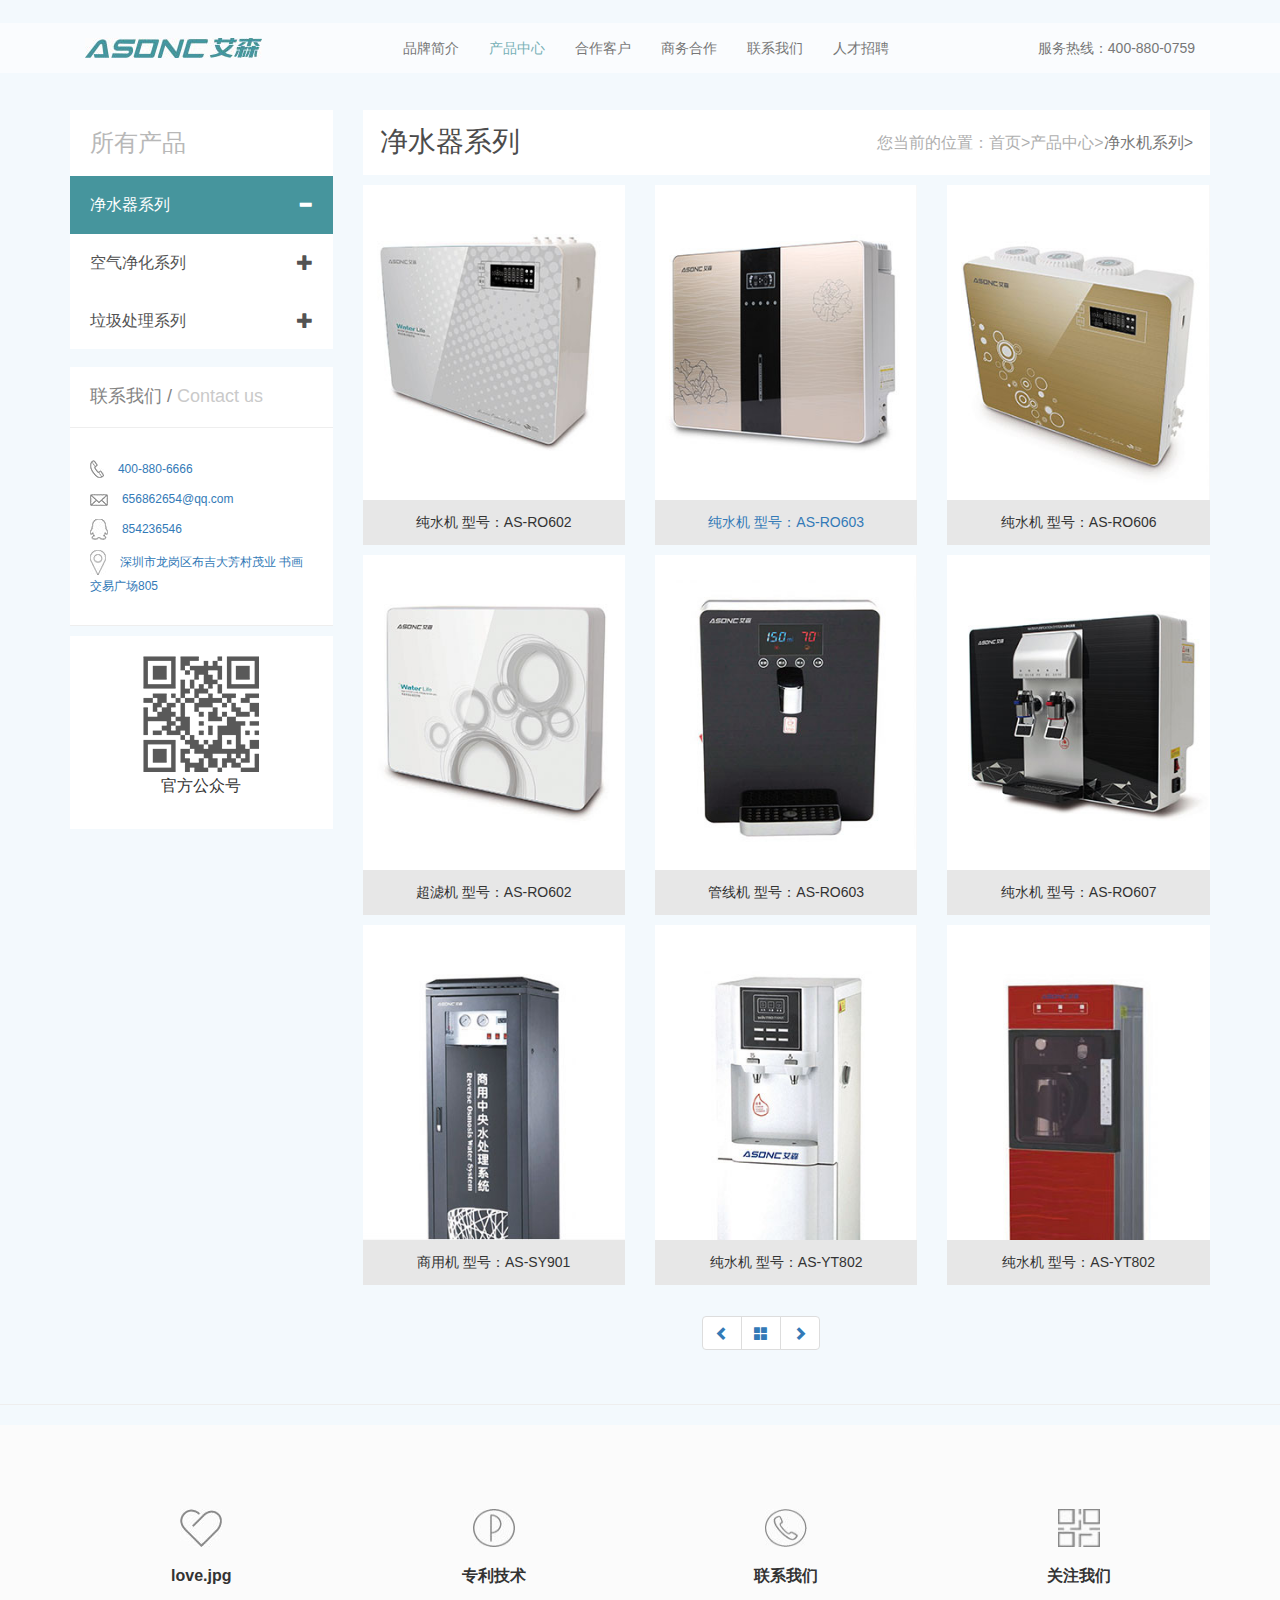
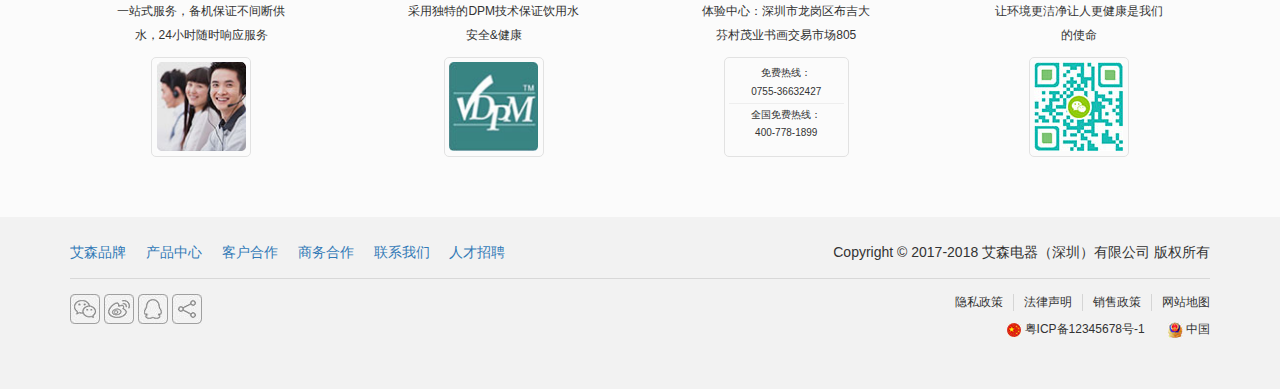
<file: acon/cplb.html>
<!doctype html>
<html lang="en">
<head>
	<meta charset="UTF-8">
	<title>产品列表</title>
	<!-- 新 Bootstrap 核心 CSS 文件 -->
	<link rel="stylesheet" href="css/bootstrap.min.css">
	 <!-- 我们的 CSS 文件 -->
	 <link rel="stylesheet" href="css/product_list.css">
</head>
<body>
	<div class="main_box">
	   <!-- 导航开始 -->
		<div class="  navbar-fixed-top header">
			<div class="container  ">
					<nav class="navbar navbar-default baij" role="navigation ">
					  <div class="container-fluid">
					    <!-- Brand and toggle get grouped for better mobile display -->
					    <div class="navbar-header">
					      <button type="button" class="navbar-toggle collapsed" data-toggle="collapse" data-target="#bs-example-navbar-collapse-1">
					        <span class="sr-only">Toggle navigation</span>
					        <span class="icon-bar"></span>
					        <span class="icon-bar"></span>
					        <span class="icon-bar"></span>
					      </button>
					      <a class="navbar-brand" href="index.html">
					      	<img src="images/logo.jpg" alt="">
					      </a>
					    </div>
	         
					    <!-- Collect the nav links, forms, and other content for toggling -->
					    <div class="collapse navbar-collapse" id="bs-example-navbar-collapse-1">
					      <ul class="nav navbar-nav bianju">
							<li><a href="ppjj.html">品牌简介</a></li>
							<li class="active2"><a href="cplb.html">产品中心</a></li>
							<li><a href="hzhb.html">合作客户</a></li>
							<li><a href="swhz.html">商务合作</a></li>
							<li><a href="lxwm.html">联系我们</a></li>
							<li><a href="advertises.html">人才招聘</a></li>
					      </ul>
					      
					      <ul class="nav navbar-nav navbar-right">
					        
					        <li class="dropdown">
					          <a href="#" class="dropdown-toggle" data-toggle="dropdown">服务热线：400-880-0759 </a>
					          
					        </li>
					      </ul>
					    </div><!-- /.navbar-collapse -->
					  </div><!-- /.container-fluid -->
					</nav>
			</div>
		</div>
		<!-- 导航结束 -->

		<!-- 侧边导航 开始 -->
	<div class="Business">
		<div class="container ">
			<div class="row " >
				<div class="col-xs-12 col-sm-3 ">
					<div class="daohang">
						<h3><a href="">所有产品</a></h3>
						<h2 class="yi"><a href="">净水器系列<span class="glyphicon glyphicon-minus"></span></a></h2>
						<h2><a href="">空气净化系列<span class="glyphicon glyphicon-plus"></span></a></h2>
						<h2><a href="">垃圾处理系列<span class="glyphicon glyphicon-plus"></span></a></h2>

						<h4>
							<a href="lxwm.html">联系我们 / <span>Contact us</span></a>
						</h4>
						<ul>
							<li>
								<img src="images/dianhua.jpg" alt="">
								<a href="">
									400-880-6666
								</a>
							</li>
							<li>
								<img  src="images/youxiang.jpg" alt="">
								<a href="">
									656862654@qq.com
								</a>
							</li>
							<li>
								<img src="images/qq.jpg" alt="">
								<a href="">
									854236546
								</a>
							</li>
							<li>
								<img class="wsws" src="images/address.jpg" alt="">
								<a href="">
									深圳市龙岗区布吉大芳村茂业
									书画交易广场805
								</a>
							</li>
						</ul>
						<div class="img">
							<img  src="images/552_03.png" alt="">
							<p>官方公众号</p>
						</div>
					</div>
					
					
				</div>
				<div class="col-xs-12 col-sm-9 ">
					<div class="lianx">
						<h1>
							净水器系列
							<span class="xuanz">净水机系列></span>
							<span>产品中心&gt;</span><span>首页&gt;</span><span >您当前的位置：</span>
						</h1>
					</div>
					<div class="list1">
						<div class="row">
							<div class="col-lg-4 img-responsive"><img src="images/list_img_01.jpg" alt=""><p class="xinghao">纯水机  型号：AS-RO602</p></div>
							
							<a href="details.html"><div class="col-lg-4 img-responsive"><img src="images/list_img_02.jpg" alt=""><p>纯水机  型号：AS-RO603</p></div></a>
							 
							<div class="col-lg-4 img-responsive"><img src="images/list_img_03.jpg" alt=""><p>纯水机  型号：AS-RO606</p></div>

							<div class="col-lg-4 img-responsive"><img src="images/list_img_04.jpg" alt=""><p>超滤机  型号：AS-RO602</p></div>
							
							<div class="col-lg-4 img-responsive"><img src="images/list_img_05.jpg" alt=""><p>管线机  型号：AS-RO603</p></div>
							 
							<div class="col-lg-4 img-responsive"><img src="images/list_img_06.jpg" alt=""><p>纯水机  型号：AS-RO607</p></div>

							<div class="col-lg-4 img-responsive"><img src="images/list_img_07.jpg" alt=""><p>商用机 型号：AS-SY901</p></div>

							<div class="col-lg-4 img-responsive"><img src="images/list_img_08.jpg" alt=""><p>纯水机  型号：AS-YT802</p></div>
							
							<div class="col-lg-4 img-responsive"><img src="images/list_img_09.jpg" alt=""><p>纯水机  型号：AS-YT802</p></div>
							 
					

						</div>
						<div class="list2">
							<ul class="pagination">
							  <li><a  class="glyphicon glyphicon-chevron-left" 	href="#"></a></li>
							  <li><a class="glyphicon glyphicon-th-large" href="#"></a></li>
							  <li><a class="glyphicon glyphicon-chevron-right" href="#"></a></li>
							</ul>
						</div>
					</div>
				</div>
		</div>
	</div>
	<!-- 侧边导航 开始 -->
	<hr>
	<!-- 页脚 开始 -->
		<div class="foler">
			<div class="background_footer">
				<div class="container">
					<div class="row " >
						<div class="col-xs-6 col-sm-3 ">
							<div class="ppp">
							<img class="img1" src="images/love.jpg" alt="">
							<h5><b>love.jpg</b></h5>
							<h6>一站式服务，备机保证不间断供<br>水，24小时随时响应服务</h6>
							<div class="img4">
							<img class="img2" src="images/sm_logo2.jpg" alt="">
							</div>
							</div>
						</div>
						<div class="col-xs-6 col-sm-3 ">
							<div class="ppp">
							<img class="img1" src="images/p.jpg" alt="">
							<h5><b>专利技术</b></h5>
							<h6>采用独特的DPM技术保证饮用水<br>安全&amp;健康</h6>
							<div class="img4">
							<img class="img2" src="images/sml_ogo.jpg" alt="">
							</div>
							</div>
						</div>
						<div class="col-xs-6 col-sm-3 ">
							<div class="ppp">
							<img class="img1" src="images/dh.jpg" alt="">
							<h5><b>联系我们</b></h5>
							<h6>体验中心：深圳市龙岗区布吉大<br>芬村茂业书画交易市场805</h6>
							<div class="img3">
								<p>免费热线：</p>
								<p>0755-36632427</p>
								<hr>
								<p>全国免费热线：</p>
								<p>400-778-1899</p>
							</div>
							</div>
						</div>
						<div class="col-xs-6 col-sm-3 ">
							<div class="ppp">
							<img class="img1" src="images/ew.jpg" alt="">
							<h5><b>关注我们</b></h5>
							<h6>让环境更洁净让人更健康是我们<br>的使命</h6>
							<div class="img4">
							<img class="img2" src="images/QC_2.jpg" alt="">
							</div>
							</div>
						</div>
					</div>
				</div>
			</div>


			<div class="background_footer2 ">
				<div class="container">
					<div class="border">
					<nav>
						<a href="">艾森品牌</a>
						<a href="">产品中心</a>
						<a href="">客户合作</a>
						<a href="">商务合作</a>
						<a href="">联系我们</a>
						<a href="">人才招聘</a>
						
					</nav>
					<span>
							Copyright &copy; 2017-2018 艾森电器（深圳）有限公司 版权所有
					</span>
					</div>
					<div class="zuihou">
						<img src="images/tp_1.jpg" alt="">
						<img src="images/tp_2.jpg" alt="">
						<img src="images/tp_3.jpg" alt="">
						<img src="images/tp_4.jpg" alt="">
						<div class="ssss">
							<ul>
								<li class="kuan">网站地图</li>
								<li>销售政策</li>
								<li>法律声明</li>
								<li >隐私政策</li>
							</ul>
							<p>
								<img src="images/gh.jpg" alt="">
								粤ICP备12345678号-1
								<span>
									<img src="images/jh.jpg" alt="">
									中国
								</span>
							</p>
						</div>
					</div>
				</div>
				
			</div>	

		</div>

			<!-- 页脚 结束 -->











	</div>
</body>
</html>


<!-- jQuery文件。务必在bootstrap.min.js 之前引入 -->
<script src="js/jquery-1.11.3.min.js"></script>

<!-- 最新的 Bootstrap 核心 JavaScript 文件 -->
<script src="js/bootstrap.min.js"></script>
</file>
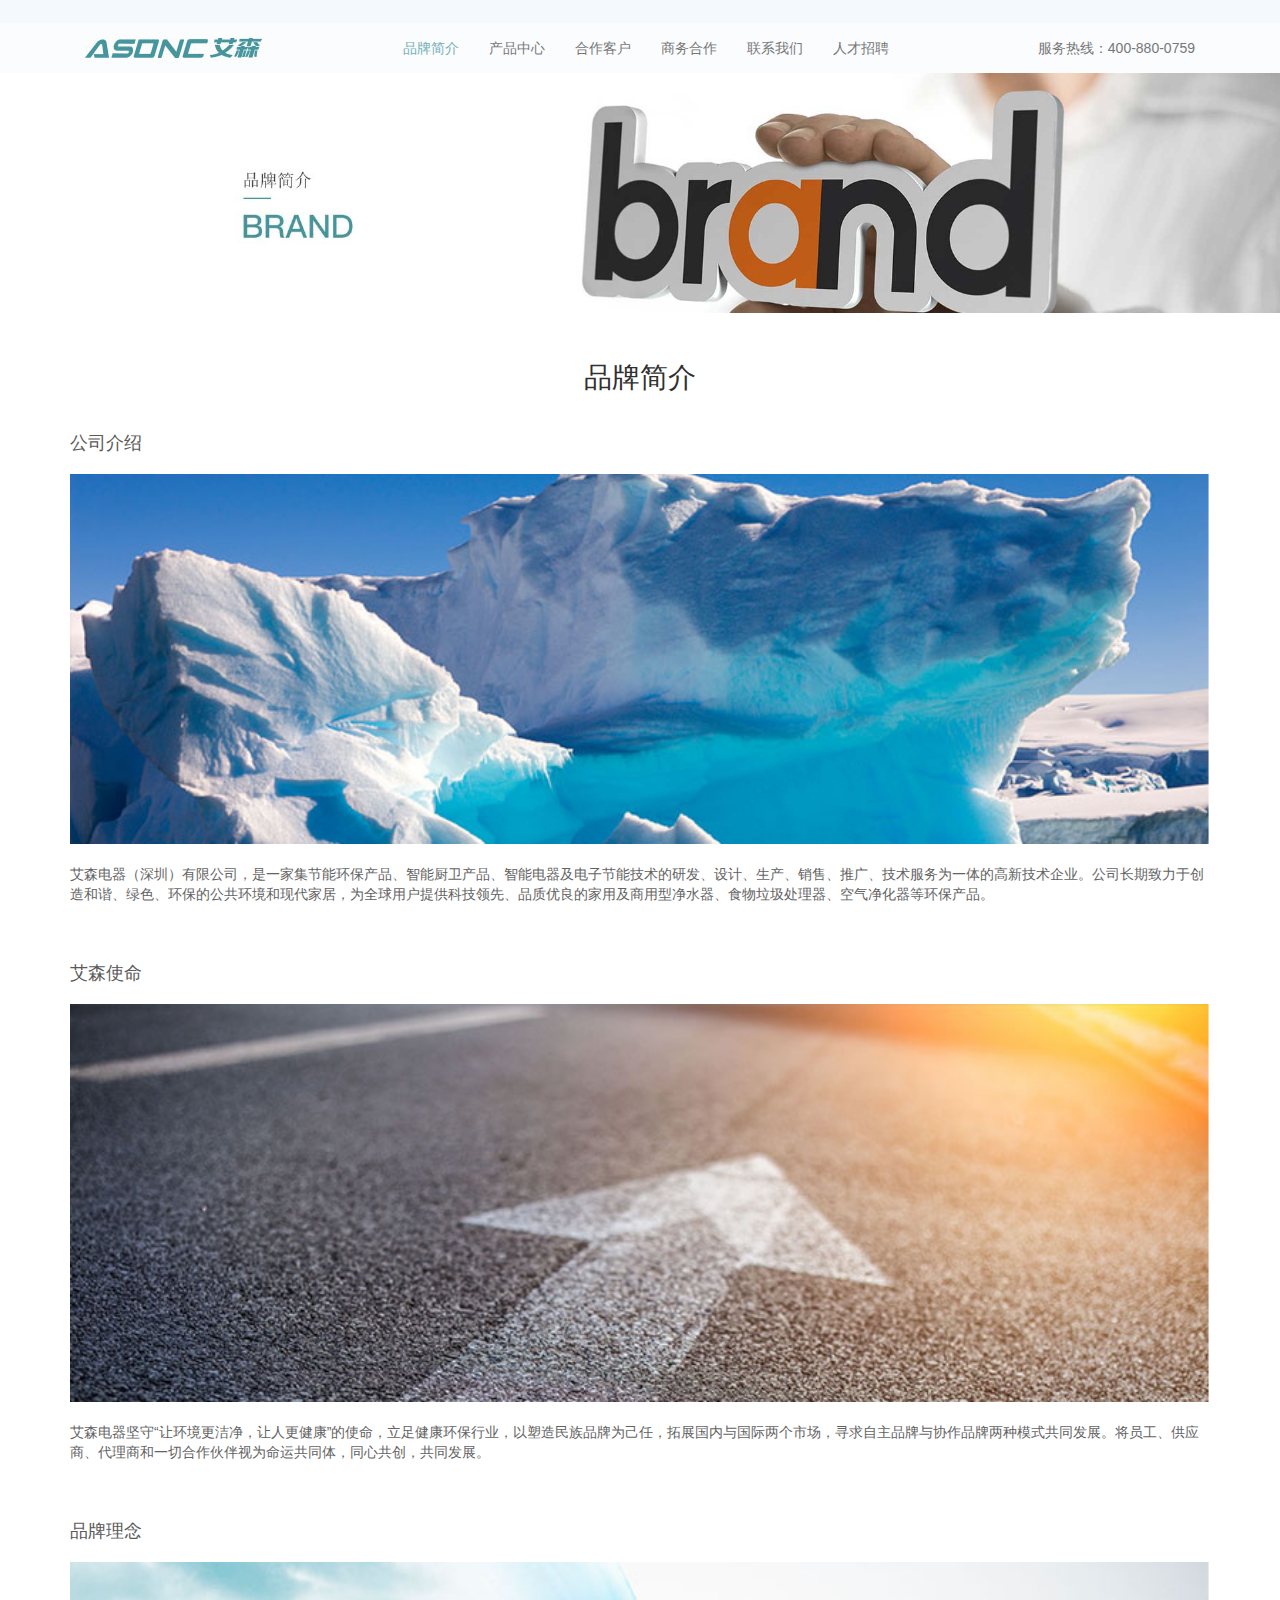
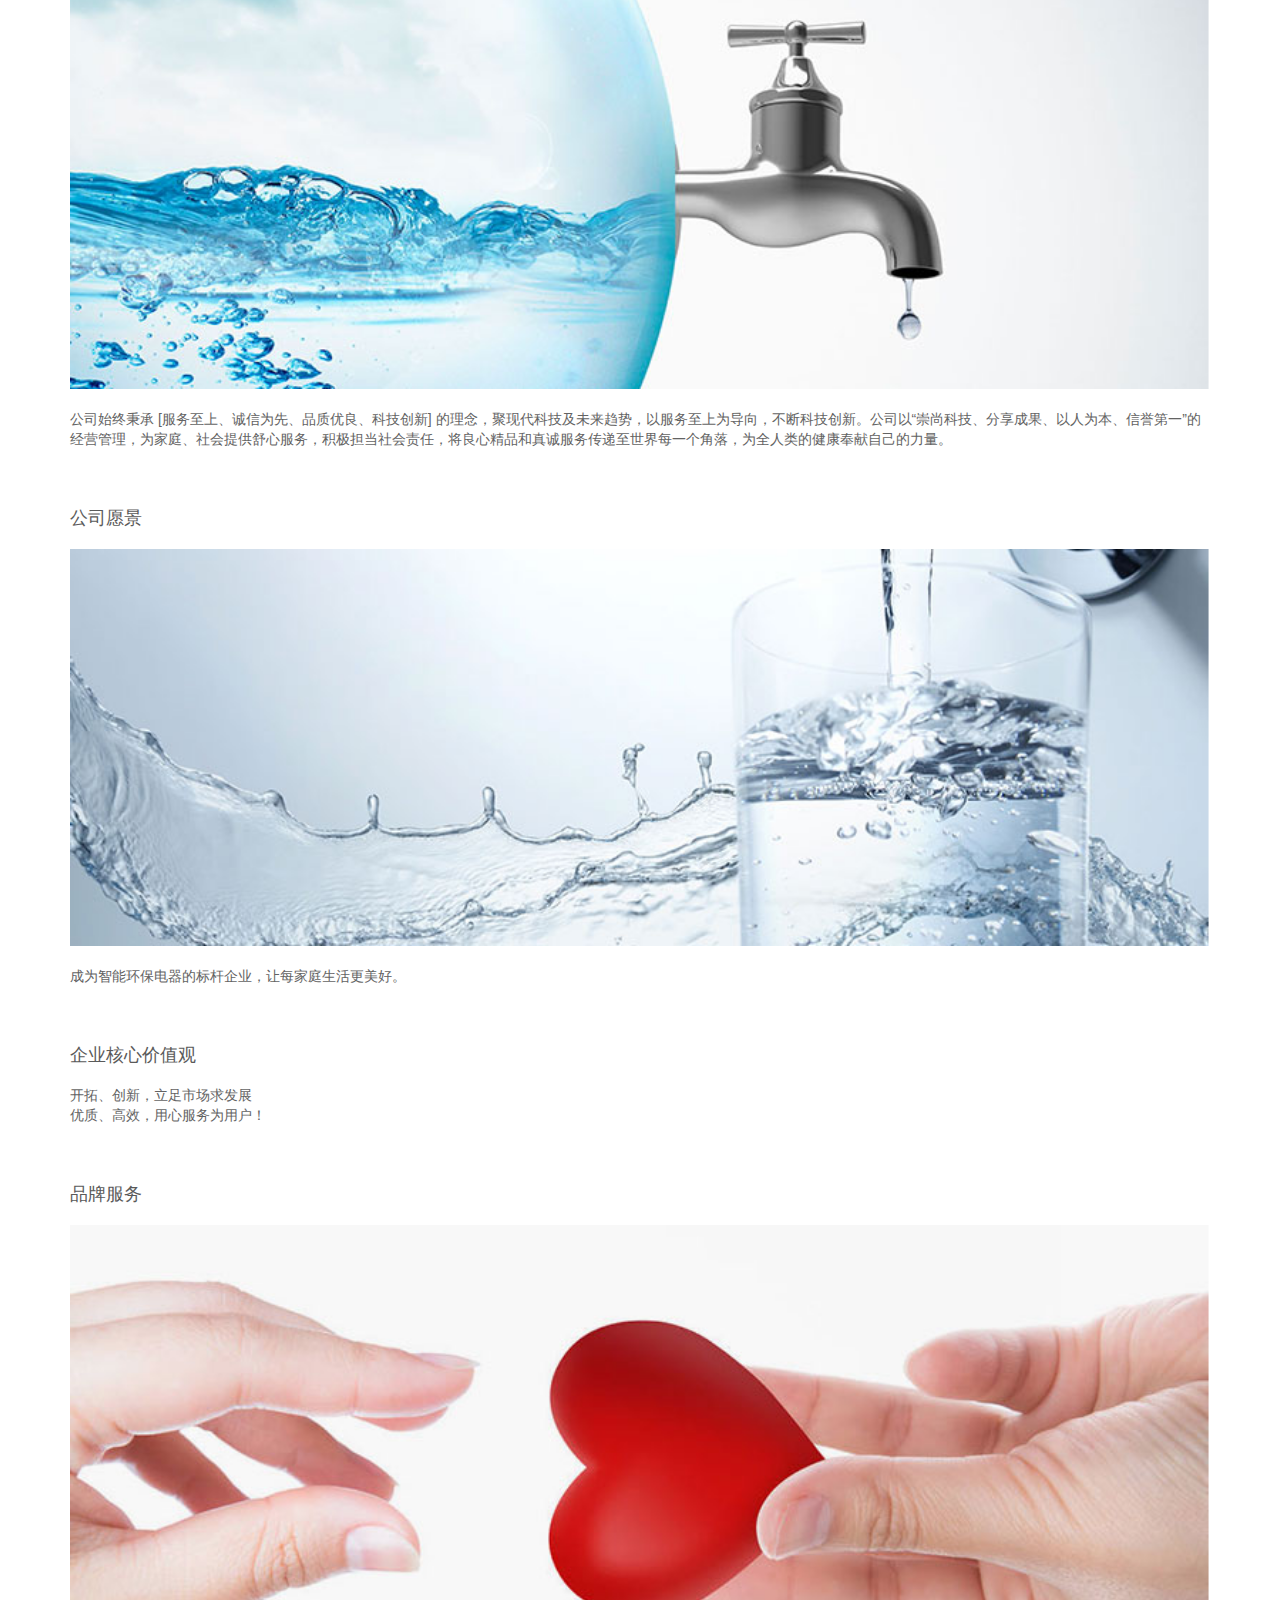
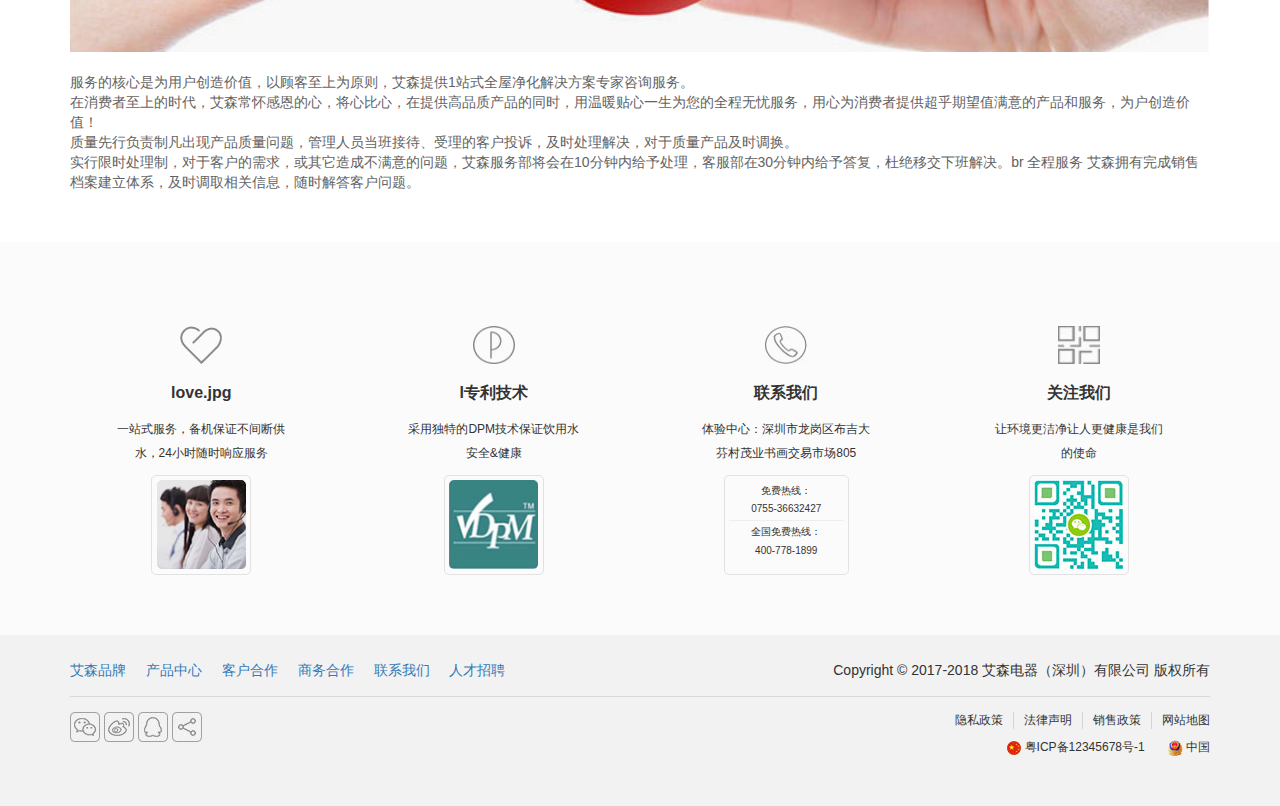
<file: acon/ppjj.html>
<!doctype html>
<html lang="en">
<head>
	<meta charset="UTF-8">
	<title>品牌简介</title>
	<!-- 新 Bootstrap 核心 CSS 文件 -->
	<link rel="stylesheet" href="css/bootstrap.min.css">
	 <!-- 我们的 CSS 文件 -->
	 <link rel="stylesheet" href="css/brand.css">
</head>
<body>
	<div class="main_box">
		<!-- 导航开始 -->
			<div class="  navbar-fixed-top header">
				<div class="container  ">
						<nav class="navbar navbar-default baij" role="navigation ">
						  <div class="container-fluid">
						    <!-- Brand and toggle get grouped for better mobile display -->
						    <div class="navbar-header">
						      <button type="button" class="navbar-toggle collapsed" data-toggle="collapse" data-target="#bs-example-navbar-collapse-1">
						        <span class="sr-only">Toggle navigation</span>
						        <span class="icon-bar"></span>
						        <span class="icon-bar"></span>
						        <span class="icon-bar"></span>
						      </button>
						      <a class="navbar-brand" href="index.html">
						      	<img src="images/logo.jpg" alt="">
						      </a>
						    </div>
		         
						    <!-- Collect the nav links, forms, and other content for toggling -->
						    <div class="collapse navbar-collapse" id="bs-example-navbar-collapse-1">
						      <ul class="nav navbar-nav bianju">
								<li class="active2"><a href="ppjj.html">品牌简介</a></li>
				        <li><a href="cplb.html">产品中心</a></li>
				        <li><a href="hzhb.html">合作客户</a></li>
				        <li><a href="swhz.html">商务合作</a></li>
				        <li><a href="lxwm.html">联系我们</a></li>
				        <li><a href="advertises.html">人才招聘</a></li>
						      </ul>
						      
						      <ul class="nav navbar-nav navbar-right">
						        
						        <li class="dropdown">
						          <a href="#" class="dropdown-toggle" data-toggle="dropdown">服务热线：400-880-0759 </a>
						          
						        </li>
						      </ul>
						    </div><!-- /.navbar-collapse -->
						  </div><!-- /.container-fluid -->
						</nav>
				</div>
			</div>
			<!-- 导航结束 -->
		<!-- 品牌简介开始 -->
		<div class="brand">
			<img src="images/brand_01_02.png" alt="">
			<div class="brand1">
				<div class="container">
					<div class="row">
						<div class="col-lg-12">
							<h1>品牌简介</h1>
							<h4>公司介绍</h4>
							<img src="images/intro_img_01.jpg" alt="">
							<p>艾森电器（深圳）有限公司，是一家集节能环保产品、智能厨卫产品、智能电器及电子节能技术的研发、设计、生产、销售、推广、技术服务为一体的高新技术企业。公司长期致力于创造和谐、绿色、环保的公共环境和现代家居，为全球用户提供科技领先、品质优良的家用及商用型净水器、食物垃圾处理器、空气净化器等环保产品。</p>
						</div>
						<div class="col-lg-12">
							<h4>艾森使命</h4>
							<img src="images/intro_img_02.jpg" alt="">
							<p>艾森电器坚守“让环境更洁净，让人更健康”的使命，立足健康环保行业，以塑造民族品牌为己任，拓展国内与国际两个市场，寻求自主品牌与协作品牌两种模式共同发展。将员工、供应商、代理商和一切合作伙伴视为命运共同体，同心共创，共同发展。</p>
						</div>
						<div class="col-lg-12">
							<h4>品牌理念</h4>
							<img src="images/intro_img_03.jpg" alt="">
							<p>公司始终秉承 [服务至上、诚信为先、品质优良、科技创新] 的理念，聚现代科技及未来趋势，以服务至上为导向，不断科技创新。公司以“崇尚科技、分享成果、以人为本、信誉第一”的经营管理，为家庭、社会提供舒心服务，积极担当社会责任，将良心精品和真诚服务传递至世界每一个角落，为全人类的健康奉献自己的力量。</p>
						</div>
						<div class="col-lg-12">
							<h4>公司愿景</h4>
							<img src="images/intro_img_04.jpg" alt="">
							<p>成为智能环保电器的标杆企业，让每家庭生活更美好。</p>
						</div>
						<div class="col-lg-12">
							<h4>企业核心价值观</h4>
							<!-- <img src="images/intro_img_03.jpg" alt=""> -->
							<p>开拓、创新，立足市场求发展<br>
							优质、高效，用心服务为用户！</p>
						</div>
						<div class="col-lg-12">
							<h4>品牌服务</h4>
							<img src="images/intro_img_05.jpg" alt="">
							<p>服务的核心是为用户创造价值，以顾客至上为原则，艾森提供1站式全屋净化解决方案专家咨询服务。<br>
							在消费者至上的时代，艾森常怀感恩的心，将心比心，在提供高品质产品的同时，用温暖贴心一生为您的全程无忧服务，用心为消费者提供超乎期望值满意的产品和服务，为户创造价值！ <br>                          
							质量先行负责制凡出现产品质量问题，管理人员当班接待、受理的客户投诉，及时处理解决，对于质量产品及时调换。<br>
							实行限时处理制，对于客户的需求，或其它造成不满意的问题，艾森服务部将会在10分钟内给予处理，客服部在30分钟内给予答复，杜绝移交下班解决。br
							全程服务  艾森拥有完成销售档案建立体系，及时调取相关信息，随时解答客户问题。</p>
						</div>
					</div>
				</div>
			</div>
		</div>
		<!-- 品牌简介结束 -->

<!-- 页脚 开始 -->
<div class="foler">
	<div class="background_footer">
		<div class="container">
			<div class="row " >
				<div class="col-xs-6 col-sm-3 ">
					<div class="ppp">
					<img class="img1" src="images/love.jpg" alt="">
					<h5><b>love.jpg</b></h5>
					<h6>一站式服务，备机保证不间断供<br>水，24小时随时响应服务</h6>
					<div class="img4">
					<img class="img2" src="images/sm_logo2.jpg" alt="">
					</div>
					</div>
				</div>
				<div class="col-xs-6 col-sm-3 ">
					<div class="ppp">
					<img class="img1" src="images/p.jpg" alt="">
					<h5><b>l专利技术</b></h5>
					<h6>采用独特的DPM技术保证饮用水<br>安全&amp;健康</h6>
					<div class="img4">
					<img class="img2" src="images/sml_ogo.jpg" alt="">
					</div>
					</div>
				</div>
				<div class="col-xs-6 col-sm-3 ">
					<div class="ppp">
					<img class="img1" src="images/dh.jpg" alt="">
					<h5><b>联系我们</b></h5>
					<h6>体验中心：深圳市龙岗区布吉大<br>芬村茂业书画交易市场805</h6>
					<div class="img3">
						<p>免费热线：</p>
						<p>0755-36632427</p>
						<hr>
						<p>全国免费热线：</p>
						<p>400-778-1899</p>
					</div>
					</div>
				</div>
				<div class="col-xs-6 col-sm-3 ">
					<div class="ppp">
					<img class="img1" src="images/ew.jpg" alt="">
					<h5><b>关注我们</b></h5>
					<h6>让环境更洁净让人更健康是我们<br>的使命</h6>
					<div class="img4">
					<img class="img2" src="images/QC_2.jpg" alt="">
					</div>
					</div>
				</div>
			</div>
		</div>
	</div>


	<div class="background_footer2 ">
		<div class="container">
			<div class="border">
			<nav>
				<a href="">艾森品牌</a>
				<a href="">产品中心</a>
				<a href="">客户合作</a>
				<a href="">商务合作</a>
				<a href="">联系我们</a>
				<a href="">人才招聘</a>
				
			</nav>
			<span>
					Copyright &copy; 2017-2018 艾森电器（深圳）有限公司 版权所有
			</span>
			</div>
			<div class="zuihou">
				<img src="images/tp_1.jpg" alt="">
				<img src="images/tp_2.jpg" alt="">
				<img src="images/tp_3.jpg" alt="">
				<img src="images/tp_4.jpg" alt="">
				<div class="ssss">
					<ul>
						<li class="kuan">网站地图</li>
						<li>销售政策</li>
						<li>法律声明</li>
						<li >隐私政策</li>
					</ul>
					<p>
						<img src="images/gh.jpg" alt="">
						粤ICP备12345678号-1
						<span>
							<img src="images/jh.jpg" alt="">
							中国
						</span>
					</p>
				</div>
			</div>
		</div>
		
	</div>	

</div>

	<!-- 页脚 结束 -->




	</div>








</body>
</html>


<!-- jQuery文件。务必在bootstrap.min.js 之前引入 -->
<script src="js/jquery-1.11.3.min.js"></script>

<!-- 最新的 Bootstrap 核心 JavaScript 文件 -->
<script src="js/bootstrap.min.js"></script>
</file>
<file: acon/css/product_list.css>
.main_box{
	max-width: 1366px;
	margin:auto;
}
body{
	background: #f3f9fd;
	padding-top: 73px;
}


.header{
	background: #fafcfe;
	margin-top:23px;
	height: 50px; 
}
.header .baij{
	background: #fafcfe;
	border: 0px
}
.header .bianju{
	padding: 0 10%;
}
.header .collapse .active2 a{
	color: #76b0b6;
}
.header .collapse li:hover a{
	color: #76b0b6;
}
@media(max-width: 1200px){
	.header .bianju{
	padding: 0;
}

}
@media(max-width: 993px){
	.header  ul li a{
	font-size:10px;
	padding: 16px 5px 0;
}
}


.Business {
	padding-top: 37px;
}
.Business .daohang h3 {
	padding: 20px;
	
	background:#ffffff; 
	margin: 0px; 
}
.Business .daohang h3 a {
	color: #b8b8b8;
}
.Business .daohang h2{
	font-size: 16px;
	color: #b8b8b8;
	background:#ffffff;
	padding: 20px;
	margin: 0px; 
}
.Business .daohang .yi{
	background: #46959d;
}
.Business .daohang .yi a{
	color: #fff;
}

.Business .daohang h2 a{
	color: #535353;
}
.Business .daohang h2 span{
	float: right;
}
.Business .daohang h4{
	margin: 18px 0 0 0;
	padding: 20px;
	background: #fff; 
}
.Business .daohang h4 a{
	color: #838383;
}
.Business .daohang h4 span{
	color: #cacaca;
}
.Business .daohang ul{
	list-style:none;
	padding: 20px;
	background: #fff;
	border-bottom: 1px solid #eeeeee;
	border-top: 1px solid #eeeeee;
}
.Business .daohang ul li{
	margin: 10px  0; 
}

.Business .daohang ul li a{
	font-size: 12px;
	margin: 10px;
}
.Business .daohang  .img{
	padding: 20px;
	text-align: center;
	background: #fff;
	font-size: 16px;
	line-height: 27px;
}



.Business .lianx h1{
	padding: 17px;
	color: #4c4c4c;
	font-size: 28px;
	background: #fff;
	margin: 0px;
}
.Business .lianx h1 span{
	float: right;
	font-size: 16px;
	line-height: 32px;
	color: #afafaf;
}
.Business .lianx h1 .xuanz{
	color: #787878;
}






.list1{
	padding: 10px 0 10px;
}

.list1 p{
	height: 45px;
	background-color: #e7e7e7;
	text-align: center;
	line-height: 45px;
}
.list1 img{
	width: 100%;
}
.list2 {
	padding-left: 40%;
}







.background_footer{
	background: #fbfbfb;
	padding: 84px 0 60px
}
.background_footer .ppp{
	text-align: center;
	margin: 0 auto;
}
.background_footer .ppp>h5{
	font-size: 16px;
	margin: 20px 0 15px 0;
}
.background_footer .ppp>h6{
	line-height: 24px;
	margin-bottom: 10px;
}
.background_footer .ppp .img1{
	width: 42px;height: 38px;
}
.background_footer .ppp .img2{
	width: 89px;height: 89px;
}
.background_footer .ppp .img3{
	width: 125px;height: 100px;
	box-sizing: border-box;
	border: 1px solid #e2e2e2;
	border-radius: 5px;
	margin: 0 auto;
	padding: 4px;
}
.background_footer .ppp .img3 p{
	font-size: 10px;
	margin: 4px;
}
.background_footer .ppp .img3 hr{
	margin: 0;
	padding: 0;

}
.background_footer .ppp .img4{
	width: 100px;height: 100px;
	box-sizing: border-box;
	border: 1px solid #e2e2e2;
	border-radius: 5px;
	margin: 0 auto;
	padding: 4px;
}

.background_footer2{
	background: #f2f2f2;
	padding: 25px 0  40px;
}
.background_footer2 nav a{
	margin-right: 16px;

}
.background_footer2 nav {
	float: left;
}
.background_footer2 .border {
	border-bottom: 1px  solid #d8d8d8 ;
	padding-bottom: 16px;
	overflow: hidden;
}
.background_footer2  span{
	float: right;

}

}
.foler{
	padding: 0;
	position:absolute;
	bottom: 0;
	width: 100%;
}
.background_footer2 .zuihou{
	margin-top:15px;
}
.background_footer2 .zuihou .ssss{
	float: right;
	text-align: right;	 
}
.background_footer2 .zuihou .ssss ul{
	list-style: none;
	margin: 0;
	padding: 0;
	overflow: hidden;
}
.background_footer2 .zuihou .ssss ul li{
	float: right;
	padding:0 10px; 
	border-right:1px solid #d5d5d5;
	font-size: 12px;
}
.background_footer2 .zuihou .ssss ul .kuan{
	border:none;
	padding-right:0px; 
}
.background_footer2 .zuihou .ssss p{
	margin-top: 10px;
	font-size: 12px;
}
.background_footer2 .zuihou .ssss p span{
	margin-left: 23px;

}						
@media(max-width: 993px){
	.background_footer2 nav {
	float: none;
}
	.background_footer2  span{
	float: none;
}
	
}

@media(max-width: 500px){
	.background_footer2 .zuihou .ssss ul li{
	float: none;
}
	.background_footer2 .zuihou .ssss{
	float: none;
	text-align: left;	 
}
}
</file>
<file: acon/css/brand.css>
.main_box{
	max-width: 1366px;
	margin: auto;

}
body{
	background: #f3f9fd;
	padding-top: 73px;
}


.header{
	background: #fafcfe;
	margin-top:23px;
	height: 50px; 
}
.header .baij{
	background: #fafcfe;
	border: 0px
}
.header .bianju{
	padding: 0 10%;
}
.header .collapse .active2 a{
	color: #76b0b6;
}
.header .collapse li:hover a{
	color: #76b0b6;
}
@media(max-width: 1200px){
	.header .bianju{
	padding: 0;
}

}
@media(max-width: 993px){
	.header  ul li a{
	font-size:10px;
	padding: 16px 5px 0;
}
}




.brand{
	width: 100%;
	background: #fff;
}
.brand img{
	width: 100%;
}
.brand1 h1{
	text-align: center;
	color: #303030;
	font-size: 28px;
	padding: 30px 0 30px;
}
.brand1 h4{
	font-size: 18px;
	color: #5a5a5a;
}
.brand1 img{
	padding: 10px 0 10px;
}
.brand1 p{
	padding: 10px 0 40px;
	font-size: 14px;
	color: #636363;
}
@media(max-width: 500px){
	.brand {
		padding: 0;
	}
	.brand1  h1{
		font-size: 16px;
		
	}
	.brand1  h4{
		font-size: 12px;
	}
	.brand1  p{
		font-size: 10px;
	}

}



.background_footer{
	background: #fbfbfb;
	padding: 84px 0 60px
}
.background_footer .ppp{
	text-align: center;
	margin: 0 auto;
}
.background_footer .ppp>h5{
	font-size: 16px;
	margin: 20px 0 15px 0;
}
.background_footer .ppp>h6{
	line-height: 24px;
	margin-bottom: 10px;
}
.background_footer .ppp .img1{
	width: 42px;height: 38px;
}
.background_footer .ppp .img2{
	width: 89px;height: 89px;
}
.background_footer .ppp .img3{
	width: 125px;height: 100px;
	box-sizing: border-box;
	border: 1px solid #e2e2e2;
	border-radius: 5px;
	margin: 0 auto;
	padding: 4px;
}
.background_footer .ppp .img3 p{
	font-size: 10px;
	margin: 4px;
}
.background_footer .ppp .img3 hr{
	margin: 0;
	padding: 0;

}
.background_footer .ppp .img4{
	width: 100px;height: 100px;
	box-sizing: border-box;
	border: 1px solid #e2e2e2;
	border-radius: 5px;
	margin: 0 auto;
	padding: 4px;
}

.background_footer2{
	background: #f2f2f2;
	padding: 25px 0  40px;
}
.background_footer2 nav a{
	margin-right: 16px;

}
.background_footer2 nav {
	float: left;
}
.background_footer2 .border {
	border-bottom: 1px  solid #d8d8d8 ;
	padding-bottom: 16px;
	overflow: hidden;
}
.background_footer2  span{
	float: right;

}

}
.foler{
	position:absolute;
	bottom: 0;
	width: 100%;
}
.background_footer2 .zuihou{
	margin-top:15px;
}
.background_footer2 .zuihou .ssss{
	float: right;
	text-align: right;	 
}
.background_footer2 .zuihou .ssss ul{
	list-style: none;
	margin: 0;
	padding: 0;
	overflow: hidden;
}
.background_footer2 .zuihou .ssss ul li{
	float: right;
	padding:0 10px; 
	border-right:1px solid #d5d5d5;
	font-size: 12px;
}
.background_footer2 .zuihou .ssss ul .kuan{
	border:none;
	padding-right:0px; 
}
.background_footer2 .zuihou .ssss p{
	margin-top: 10px;
	font-size: 12px;
}
.background_footer2 .zuihou .ssss p span{
	margin-left: 23px;

}						
@media(max-width: 993px){
	.background_footer2 nav {
	float: none;
}
	.background_footer2  span{
	float: none;
}
	
}

@media(max-width: 500px){
	.background_footer2 .zuihou .ssss ul li{
	float: none;
}
	.background_footer2 .zuihou .ssss{
	float: none;
	text-align: left;	 
}
}
</file>
